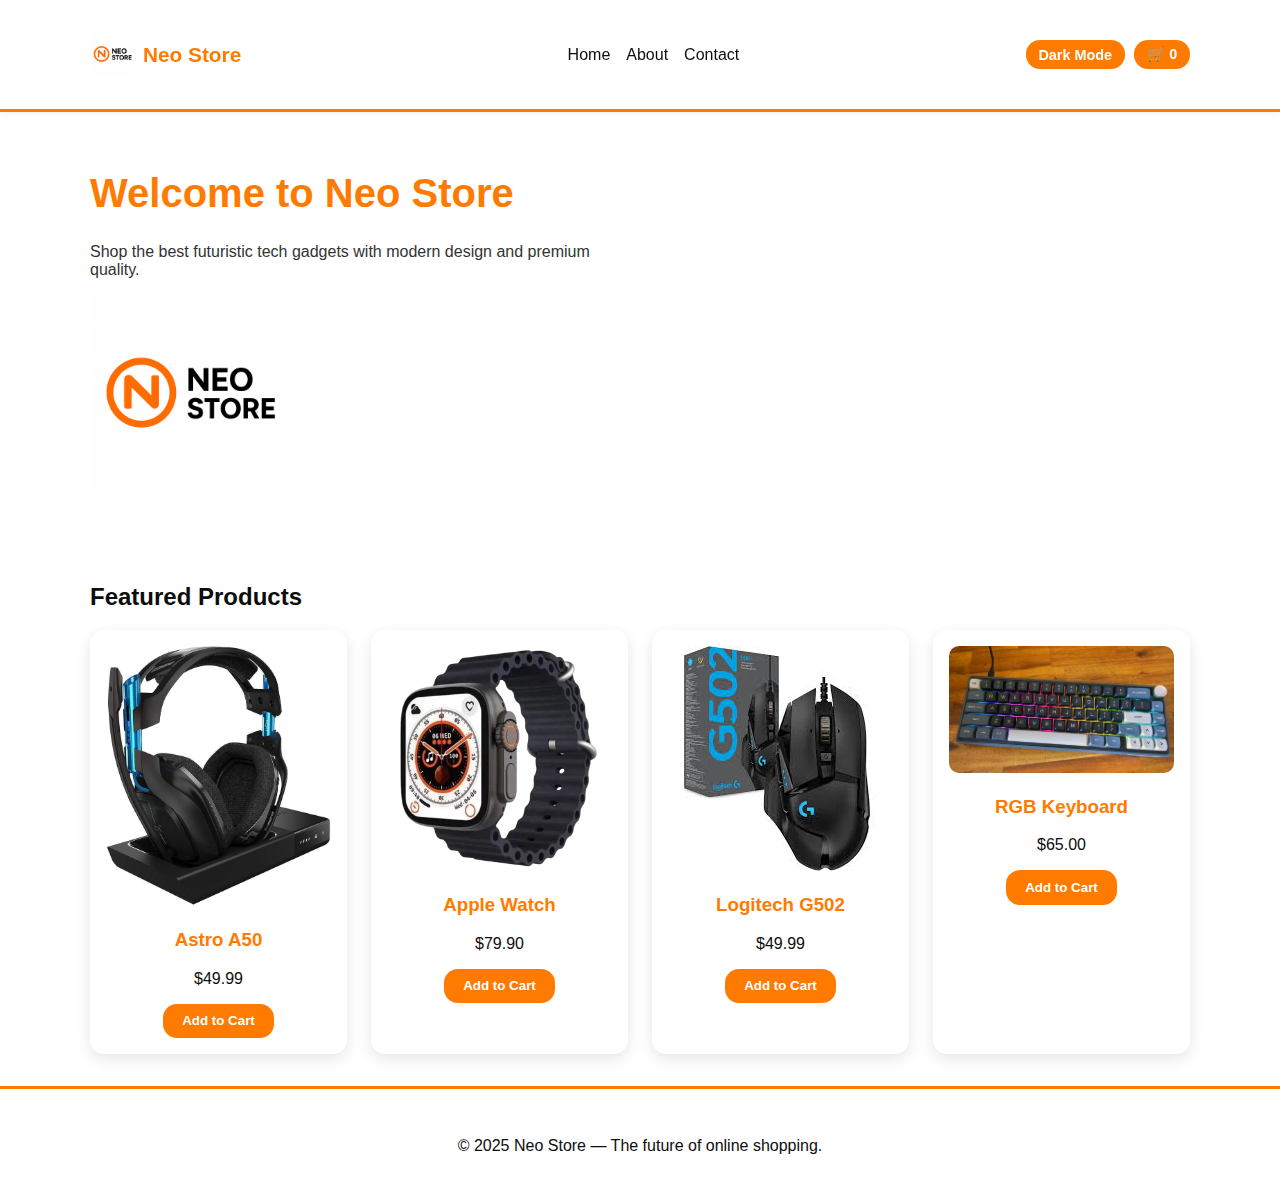
<file: index.html>
<!DOCTYPE html>
<html lang="en">
<head>
  <meta charset="UTF-8" />
  <meta name="viewport" content="width=device-width, initial-scale=1.0" />
  <title>Neo Store | Home</title>
  <link rel="stylesheet" href="style.css" />
</head>
<body>
  <header class="site-header">
    <div class="container header-grid">
      <a href="index.html" class="brand">
        <img src="ChatGPT Image 9 nov 2025, 13_26_45.png" alt="Neo Store logo" class="logo" />
        <span>Neo Store</span>
      </a>
      <nav>
        <ul class="nav-list">
          <li><a href="index.html">Home</a></li>
          <li><a href="about.html">About</a></li>
          <li><a href="contact.html">Contact</a></li>
        </ul>
      </nav>
      <div class="header-actions">
        <button class="btn small" id="theme-toggle">Dark Mode</button>
        <button class="btn small" id="cart-btn">🛒 <span id="cart-count">0</span></button>
      </div>
    </div>
  </header>

  <section class="hero container">
    <div class="hero-grid">
      <div>
        <h1>Welcome to Neo Store</h1>
        <p>Shop the best futuristic tech gadgets with modern design and premium quality.</p>
      </div>
      <img src="ChatGPT Image 9 nov 2025, 13_26_45.png" width="200px" height="200px" alt="Hero" />
    </div>
  </section>

  <section class="container products">
    <h2>Featured Products</h2>
    <div class="products-grid">
      <div class="product-card">
        <img src="71PeqDCFgCL._SL1500_.jpg" alt="Astro A50" />
        <h3>Astro A50</h3>
        <p>$49.99</p>
        <button class="btn add" data-id="1">Add to Cart</button>
      </div>
      <div class="product-card">
        <img src="smart-chasy-smart-watch-gx-8-ultra-chernye-1758262027580.png" alt="Apple Watch" />
        <h3>Apple Watch</h3>
        <p>$79.90</p>
        <button class="btn add" data-id="2">Add to Cart</button>
      </div>
      <div class="product-card">
        <img src="eee.jpeg" alt="Logitech G502" />
        <h3>Logitech G502</h3>
        <p>$49.99</p>
        <button class="btn add" data-id="3">Add to Cart</button>
      </div>
      <div class="product-card">
        <img src="key.jpg" alt="Keyboard" />
        <h3>RGB Keyboard</h3>
        <p>$65.00</p>
        <button class="btn add" data-id="4">Add to Cart</button>
      </div>
    </div>
  </section>

  <footer class="site-footer">
    <p>© 2025 Neo Store — The future of online shopping.</p>
  </footer>

  <!-- CART -->
  <div id="cart-modal" class="cart-modal hidden">
    <div class="cart-window">
      <div class="cart-header">
        <h2>Your Cart</h2>
        <button id="close-cart" class="close-btn">✕</button>
      </div>
      <ul id="cart-items"></ul>
      <p class="total">Total: $<span id="cart-total">0.00</span></p>
      <div id="checkout-container"></div>
      <div class="cart-actions">
        <button class="btn" id="checkout-btn">Proceed to Checkout</button>
      </div>
    </div>
  </div>

  <script src="script.js"></script>
</body>
</html>
</file>
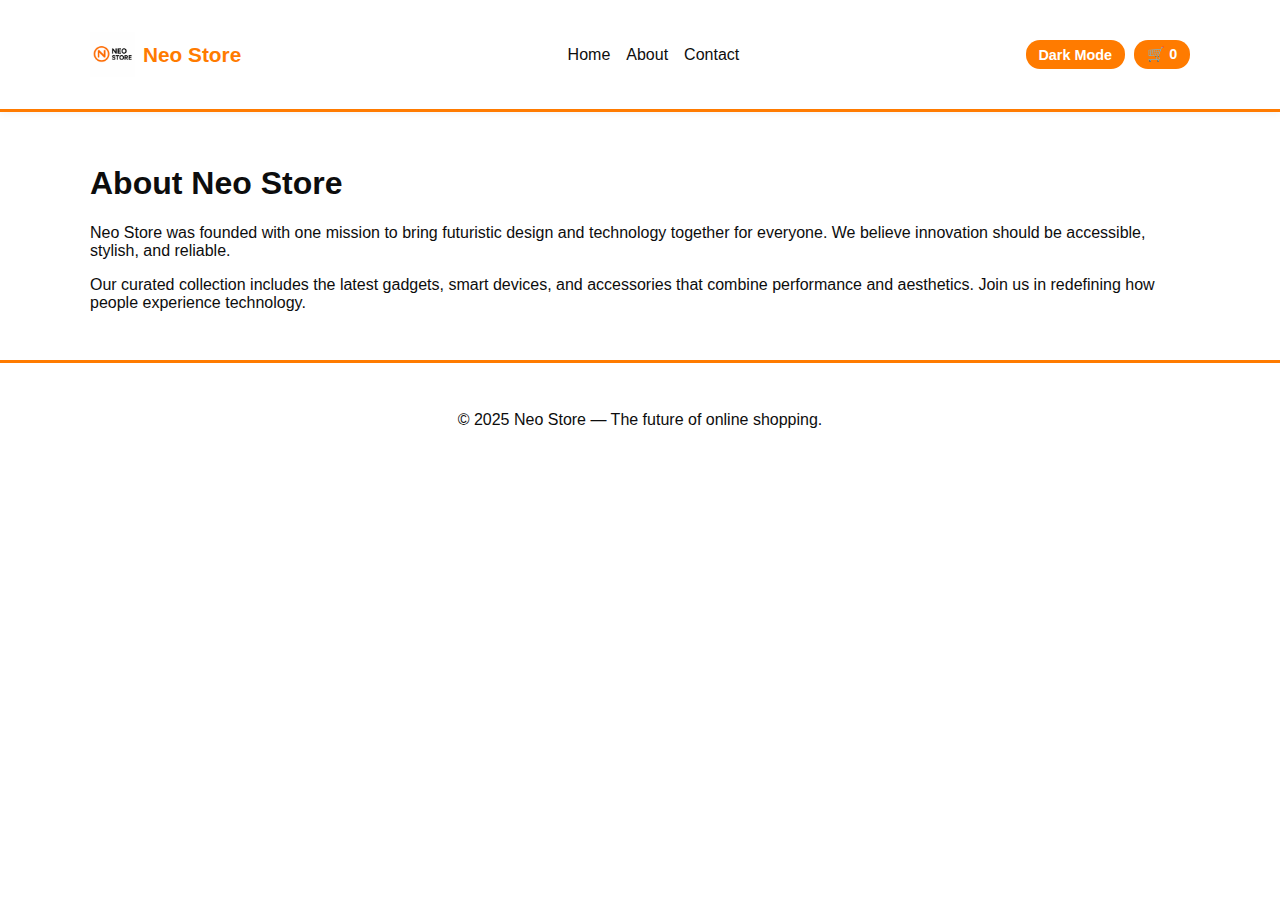
<file: about.html>
<!DOCTYPE html>
<html lang="en">
<head>
  <meta charset="UTF-8" />
  <meta name="viewport" content="width=device-width, initial-scale=1.0" />
  <title>About | Neo Store</title>
  <link rel="stylesheet" href="style.css" />
</head>
<body>
  <header class="site-header">
    <div class="container header-grid">
      <a href="index.html" class="brand">
        <img src="ChatGPT Image 9 nov 2025, 13_26_45.png" alt="Neo Store logo" class="logo" />
        <span>Neo Store</span>
      </a>
      <nav>
        <ul class="nav-list">
          <li><a href="index.html">Home</a></li>
          <li><a href="about.html" class="active">About</a></li>
          <li><a href="contact.html">Contact</a></li>
        </ul>
      </nav>
      <div class="header-actions">
        <button class="btn small" id="theme-toggle">Dark Mode</button>
        <button class="btn small" id="cart-btn">🛒 <span id="cart-count">0</span></button>
      </div>
    </div>
  </header>

  <section class="container about">
    <h1>About Neo Store</h1>
    <p>Neo Store was founded with one mission to bring futuristic design and technology together for everyone. We believe innovation should be accessible, stylish, and reliable.</p>
    <p>Our curated collection includes the latest gadgets, smart devices, and accessories that combine performance and aesthetics. Join us in redefining how people experience technology.</p>
  </section>

  <footer class="site-footer">
    <p>© 2025 Neo Store — The future of online shopping.</p>
  </footer>

  <div id="cart-modal" class="cart-modal hidden">
    <div class="cart-window">
      <div class="cart-header">
        <h2>Your Cart</h2>
        <button id="close-cart" class="close-btn">✕</button>
      </div>
      <ul id="cart-items"></ul>
      <p class="total">Total: $<span id="cart-total">0.00</span></p>
      <div id="checkout-container"></div>
      <div class="cart-actions">
        <button class="btn" id="checkout-btn">Proceed to Checkout</button>
      </div>
    </div>
  </div>

  <script src="script.js"></script>
</body>
</html>
</file>
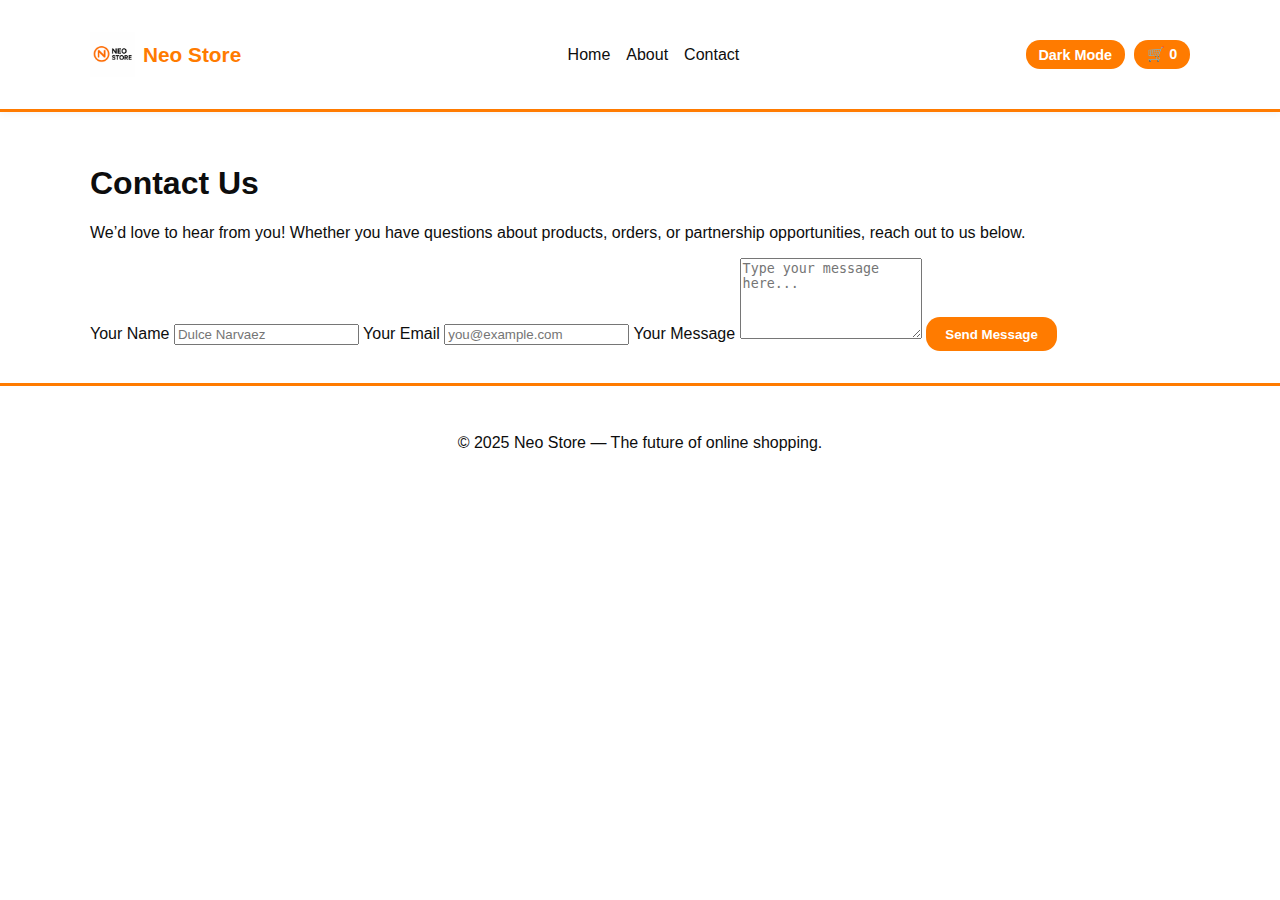
<file: contact.html>
<!DOCTYPE html>
<html lang="en">
<head>
  <meta charset="UTF-8" />
  <meta name="viewport" content="width=device-width, initial-scale=1.0" />
  <title>Contact | Neo Store</title>
  <link rel="stylesheet" href="style.css" />
</head>
<body>
  <header class="site-header">
    <div class="container header-grid">
      <a href="index.html" class="brand">
        <img src="ChatGPT Image 9 nov 2025, 13_26_45.png" alt="Neo Store logo" class="logo" />
        <span>Neo Store</span>
      </a>
      <nav>
        <ul class="nav-list">
          <li><a href="index.html">Home</a></li>
          <li><a href="about.html">About</a></li>
          <li><a href="contact.html" class="active">Contact</a></li>
        </ul>
      </nav>
      <div class="header-actions">
        <button class="btn small" id="theme-toggle">Dark Mode</button>
        <button class="btn small" id="cart-btn">🛒 <span id="cart-count">0</span></button>
      </div>
    </div>
  </header>

  <section class="container contact">
    <h1>Contact Us</h1>
    <p>We’d love to hear from you! Whether you have questions about products, orders, or partnership opportunities, reach out to us below.</p>

    <form class="contact-form">
      <label for="name">Your Name</label>
      <input type="text" id="name" placeholder="Dulce Narvaez" required />

      <label for="email">Your Email</label>
      <input type="email" id="email" placeholder="you@example.com" required />

      <label for="message">Your Message</label>
      <textarea id="message" rows="5" placeholder="Type your message here..." required></textarea>

      <button type="submit" class="btn">Send Message</button>
    </form>
  </section>

  <footer class="site-footer">
    <p>© 2025 Neo Store — The future of online shopping.</p>
  </footer>

  <div id="cart-modal" class="cart-modal hidden">
    <div class="cart-window">
      <div class="cart-header">
        <h2>Your Cart</h2>
        <button id="close-cart" class="close-btn">✕</button>
      </div>
      <ul id="cart-items"></ul>
      <p class="total">Total: $<span id="cart-total">0.00</span></p>
      <div id="checkout-container"></div>
      <div class="cart-actions">
        <button class="btn" id="checkout-btn">Proceed to Checkout</button>
      </div>
    </div>
  </div>

  <script src="script.js"></script>
</body>
</html>
</file>
<file: style.css>
:root {
  --orange: #ff7b00;
  --black: #0d0d0d;
  --white: #ffffff;
  --gray: #eaeaea;
  --dark-gray: #1a1a1a;
  --radius: 14px;
  --transition: 0.3s ease;
}

body {
  margin: 0;
  font-family: "Poppins", sans-serif;
  background: var(--white);
  color: var(--black);
  transition: background var(--transition), color var(--transition);
}

.container {
  max-width: 1100px;
  margin: 0 auto;
  padding: 2rem;
}

.site-header {
  background: var(--white);
  border-bottom: 3px solid var(--orange);
  position: sticky;
  top: 0;
  z-index: 100;
  box-shadow: 0 2px 8px rgba(0, 0, 0, 0.05);
}

.header-grid {
  display: flex;
  justify-content: space-between;
  align-items: center;
}

.brand {
  display: flex;
  align-items: center;
  gap: 0.5rem;
  color: var(--orange);
  font-weight: 700;
  font-size: 1.3rem;
  text-decoration: none;
}

.logo {
  width: 45px;
  height: auto;
}

.nav-list {
  display: flex;
  list-style: none;
  gap: 1rem;
  margin: 0;
}
.nav-list a {
  color: var(--black);
  text-decoration: none;
  font-weight: 500;
}
.nav-list a:hover {
  color: var(--orange);
}

.header-actions {
  display: flex;
  gap: 0.6rem;
}

.btn {
  background: var(--orange);
  color: var(--white);
  border: none;
  border-radius: var(--radius);
  padding: 0.6rem 1.2rem;
  font-weight: 600;
  cursor: pointer;
  transition: var(--transition);
}
.btn:hover {
  filter: brightness(1.15);
}
.btn.small {
  padding: 0.4rem 0.8rem;
  font-size: 0.9rem;
}

.hero {
  display: flex;
  justify-content: space-between;
  align-items: center;
  flex-wrap: wrap;
}
.hero h1 {
  font-size: 2.5rem;
  color: var(--orange);
}
.hero p {
  max-width: 500px;
  color: #333;
}

.products-grid {
  display: grid;
  grid-template-columns: repeat(auto-fit, minmax(250px, 1fr));
  gap: 1.5rem;
}
.product-card {
  background: var(--white);
  border-radius: 14px;
  text-align: center;
  box-shadow: 0 5px 15px rgba(0, 0, 0, 0.1);
  padding: 1rem;
  transition: var(--transition);
}
.product-card:hover {
  transform: translateY(-6px);
}
.product-card img {
  width: 100%;
  border-radius: 10px;
}
.product-card h3 {
  color: var(--orange);
}

.cart-modal {
  position: fixed;
  inset: 0;
  background: rgba(0, 0, 0, 0.6);
  display: flex;
  align-items: center;
  justify-content: center;
}
.hidden {
  display: none;
}
.cart-window {
  background: var(--white);
  border-radius: 16px;
  padding: 1.5rem;
  width: 90%;
  max-width: 480px;
  box-shadow: 0 10px 40px rgba(0, 0, 0, 0.4);
}
.cart-header {
  display: flex;
  justify-content: space-between;
  align-items: center;
  border-bottom: 2px solid var(--orange);
}
.cart-header h2 {
  color: var(--orange);
}
.close-btn {
  background: none;
  border: none;
  font-size: 1.2rem;
  cursor: pointer;
  color: var(--black);
}
.cart-window ul {
  list-style: none;
  padding: 0;
  margin: 1rem 0;
}
.cart-window li {
  display: flex;
  justify-content: space-between;
  padding: 0.4rem 0;
  border-bottom: 1px solid #ddd;
}
.total {
  font-weight: bold;
  color: var(--orange);
  text-align: right;
}
.cart-actions {
  text-align: center;
  margin-top: 1rem;
}

.checkout-area {
  margin-top: 1rem;
  background: var(--gray);
  padding: 1rem;
  border-radius: 10px;
}
.checkout-area h3 {
  color: var(--orange);
  text-align: center;
}
.checkout-area label {
  display: block;
  margin-top: 0.5rem;
  font-weight: 500;
}
.checkout-area input,
.checkout-area select {
  width: 100%;
  padding: 0.6rem;
  border-radius: 8px;
  border: 1px solid #ccc;
  margin-top: 0.3rem;
}

.site-footer {
  text-align: center;
  padding: 2rem 0;
  background: var(--white);
  color: var(--black);
  border-top: 3px solid var(--orange);
}

body.dark {
  background: var(--black);
  color: var(--gray);
}
body.dark .site-header {
  background: var(--dark-gray);
  border-bottom: 3px solid var(--orange);
}
body.dark .nav-list a {
  color: var(--gray);
}
body.dark .product-card {
  background: #222;
  color: var(--gray);
}
body.dark .product-card h3 {
  color: var(--orange);
}
body.dark .cart-window {
  background: #1f1f1f;
  color: var(--gray);
}
body.dark .checkout-area {
  background: #2b2b2b;
}
body.dark .site-footer {
  background: var(--dark-gray);
  color: var(--gray);
}
</file>
